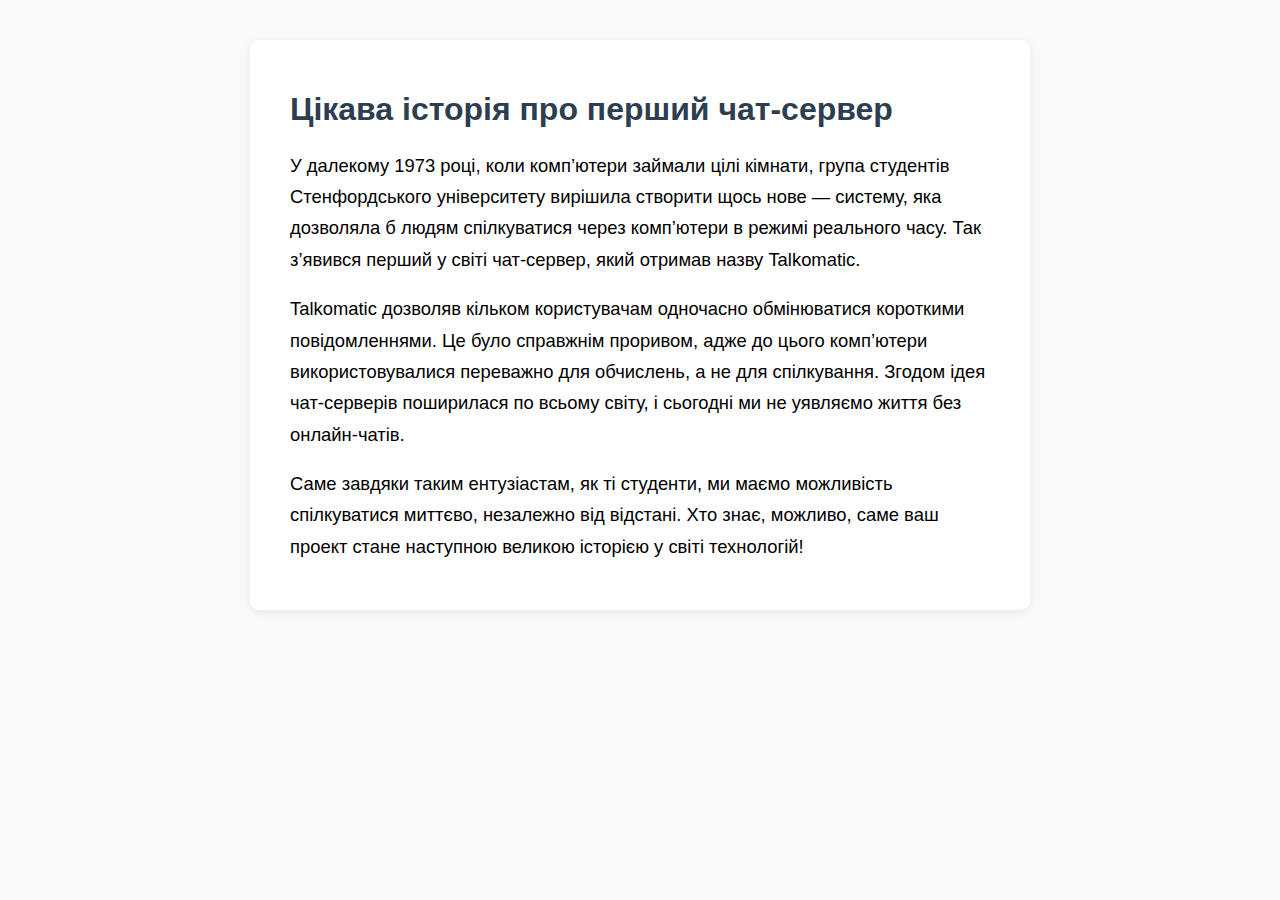
<file: MyWebServer/wwwroot/info.html>
﻿<!DOCTYPE html>
<html lang="uk">
<head>
    <meta charset="UTF-8">
    <title>Цікава історія</title>
    <style>
        body {
            font-family: Arial, sans-serif;
            margin: 40px;
            background-color: #f9f9f9;
        }
        .container {
            background: #fff;
            padding: 30px 40px;
            border-radius: 10px;
            box-shadow: 0 2px 8px rgba(0,0,0,0.08);
            max-width: 700px;
            margin: auto;
        }
        h1 {
            color: #2c3e50;
        }
        p {
            font-size: 1.15em;
            line-height: 1.7;
        }
    </style>
</head>
<body>
    <div class="container">
        <h1>Цікава історія про перший чат-сервер</h1>
        <p>
            У далекому 1973 році, коли комп’ютери займали цілі кімнати, група студентів Стенфордського університету вирішила створити щось нове — систему, яка дозволяла б людям спілкуватися через комп’ютери в режимі реального часу. Так з’явився перший у світі чат-сервер, який отримав назву Talkomatic.
        </p>
        <p>
            Talkomatic дозволяв кільком користувачам одночасно обмінюватися короткими повідомленнями. Це було справжнім проривом, адже до цього комп’ютери використовувалися переважно для обчислень, а не для спілкування. Згодом ідея чат-серверів поширилася по всьому світу, і сьогодні ми не уявляємо життя без онлайн-чатів.
        </p>
        <p>
            Саме завдяки таким ентузіастам, як ті студенти, ми маємо можливість спілкуватися миттєво, незалежно від відстані. Хто знає, можливо, саме ваш проект стане наступною великою історією у світі технологій!
        </p>
    </div>
</body>
</html>
</file>
